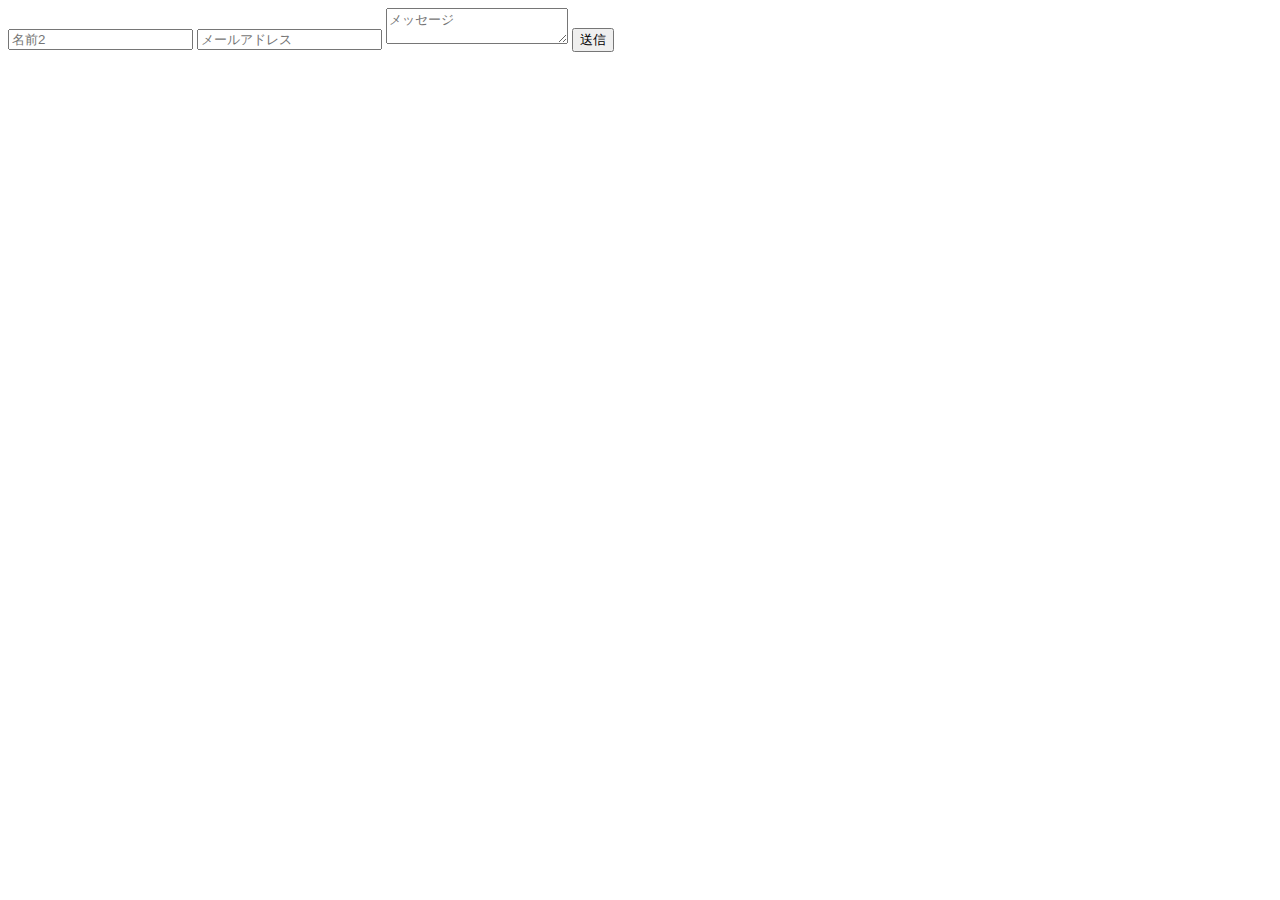
<file: index.html>
<!DOCTYPE html>
<html>
<head>
    <title>フォーム送信テスト</title>
</head>
<body>
    <form id="submitForm">
        <input type="text" name="name" placeholder="名前2" required>
        <input type="email" name="email" placeholder="メールアドレス" required>
        <textarea name="message" placeholder="メッセージ" required></textarea>
        <button type="button" id="submitButton">送信</button>
    </form>

    <script>
      document.getElementById('submitButton').addEventListener('click', function() {
        var formData = new FormData(document.getElementById('submitForm'));

        fetch('https://script.google.com/a/macros/gizumo-inc.jp/s/AKfycbxqaVH4J76KLeAn6HBGhvAvlh-vhMjCwVePtw3SB8HplC9EXrlFCSdHU1Db0XHmusza/exec', {
            method: 'POST',
            body: formData
        })
        .then(response => response.json())
        .then(data => {
            if(data.result === "success") {
                window.location.href = "https://knt-suzuki1995.github.io/maerudo/thanks"; // サンクスページのURL
            } else {
                alert("送信に失敗しました。");
            }
        })
        .catch(error => console.error('Error:', error));
      });
    </script>
</body>
</html>
</file>
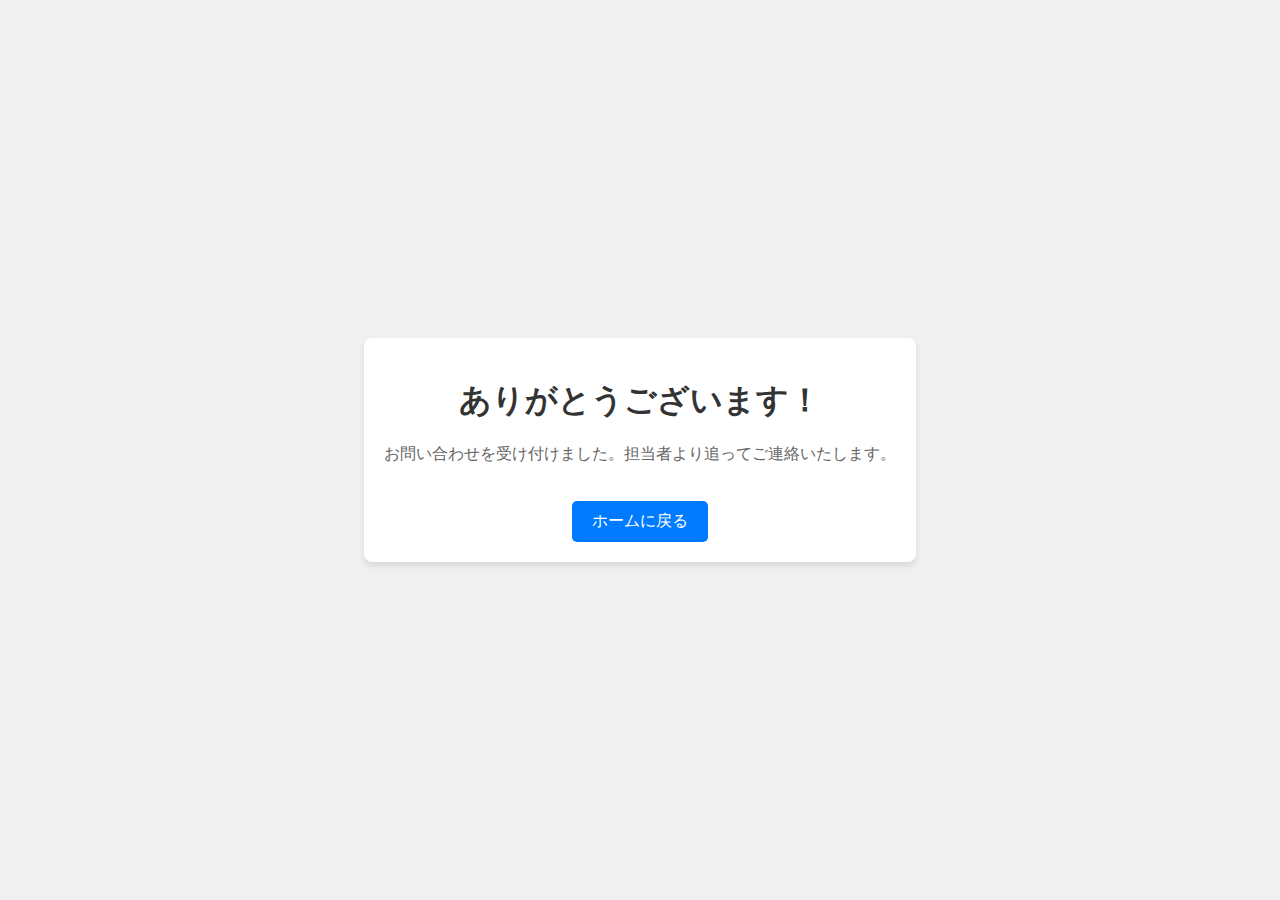
<file: thanks.html>
<!DOCTYPE html>
<html lang="en">
<head>
    <meta charset="UTF-8">
    <meta name="viewport" content="width=device-width, initial-scale=1.0">
    <title>送信完了</title>
    <style>
        body {
            font-family: Arial, sans-serif;
            margin: 0;
            padding: 0;
            display: flex;
            justify-content: center;
            align-items: center;
            height: 100vh;
            background-color: #f0f0f0;
        }
        .thanks-message {
            text-align: center;
            max-width: 600px;
            padding: 20px;
            background-color: #ffffff;
            border-radius: 8px;
            box-shadow: 0 4px 6px rgba(0,0,0,0.1);
        }
        h1 {
            color: #333;
        }
        p {
            color: #666;
        }
        a {
            display: inline-block;
            margin-top: 20px;
            padding: 10px 20px;
            background-color: #007bff;
            color: #ffffff;
            text-decoration: none;
            border-radius: 5px;
        }
    </style>
</head>
<body>
    <div class="thanks-message">
        <h1>ありがとうございます！</h1>
        <p>お問い合わせを受け付けました。担当者より追ってご連絡いたします。</p>
        <a href="https://knt-suzuki1995.github.io/maerudo/">ホームに戻る</a>
    </div>
</body>
</html>
</file>
